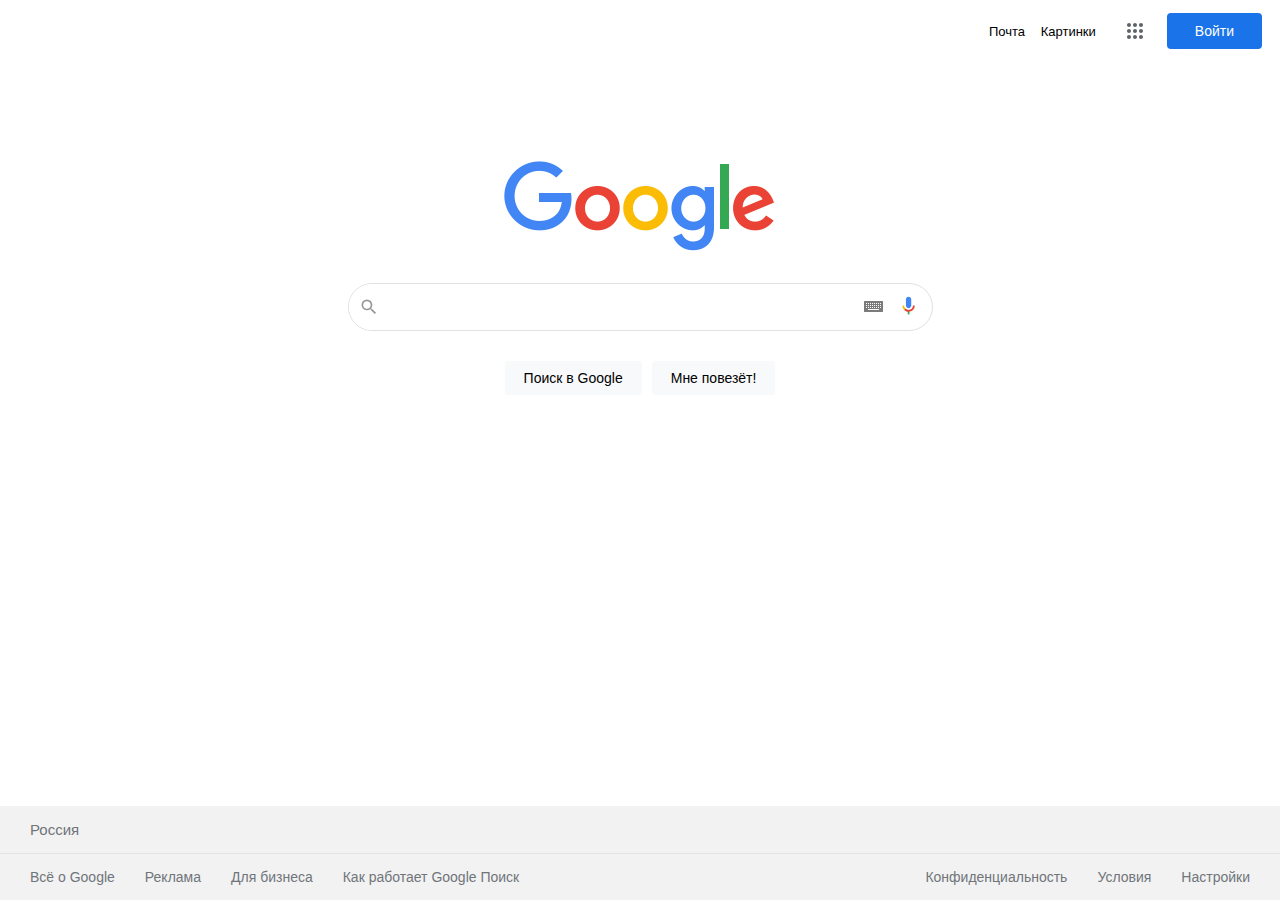
<file: Google/index.html>
<!DOCTYPE html>
<html>

<head>
    <title>Google</title>
    <meta charset="UTF-8">
    <link rel="stylesheet" href="css/style.css">
    <link rel="shortcut icon" href="Images/favicon/google favicon.png" type="image/png">
</head>

<body>
    <div class="screen">
        <header class="header">
            <div class="top_panel">
                <div class="menu">
                    <a href="https://mail.google.com/mail/&ogbl" class="btn_header">Почта</a>
                    <a href="https://www.google.ru/imghp?hl=ru&ogbl" class="btn_header">Картинки</a>
                </div>
                <div class="btn_apps">
                    <a href="https://www.google.ru/intl/ru/about/products">
                        <svg class="apps" focusable="false" viewBox="0 0 24 24">
                            <path
                                d="M6,8c1.1,0 2,-0.9 2,-2s-0.9,-2 -2,-2 -2,0.9 -2,2 0.9,2 2,2zM12,20c1.1,0 2,-0.9 2,-2s-0.9,-2 -2,-2 -2,0.9 -2,2 0.9,2 2,2zM6,20c1.1,0 2,-0.9 2,-2s-0.9,-2 -2,-2 -2,0.9 -2,2 0.9,2 2,2zM6,14c1.1,0 2,-0.9 2,-2s-0.9,-2 -2,-2 -2,0.9 -2,2 0.9,2 2,2zM12,14c1.1,0 2,-0.9 2,-2s-0.9,-2 -2,-2 -2,0.9 -2,2 0.9,2 2,2zM16,6c0,1.1 0.9,2 2,2s2,-0.9 2,-2 -0.9,-2 -2,-2 -2,0.9 -2,2zM12,8c1.1,0 2,-0.9 2,-2s-0.9,-2 -2,-2 -2,0.9 -2,2 0.9,2 2,2zM18,14c1.1,0 2,-0.9 2,-2s-0.9,-2 -2,-2 -2,0.9 -2,2 0.9,2 2,2zM18,20c1.1,0 2,-0.9 2,-2s-0.9,-2 -2,-2 -2,0.9 -2,2 0.9,2 2,2z">
                            </path>
                        </svg>
                    </a>
                </div>
                <a href="https://accounts.google.com/ServiceLogin?hl=ru&passive=true&continue=https://www.google.ru/&ec=GAZAmgQ"
                    class="btn_login">Войти</a>

            </div>

        </header>

        <div class="logo_search">
            <img src="Images/googlelogo.png" class="logo">
            <div class="field">
                <input type="text" class="search">
                <div>
                    <img src="Images/keyboard.png" class="keyboard_icon">
                </div>
                <div class="voice_icon">
                    <svg class="logo_search" focusable="false" viewBox="0 0 24 24" xmlns="http://www.w3.org/2000/svg">
                        <path fill="#4285f4"
                            d="m12 15c1.66 0 3-1.31 3-2.97v-7.02c0-1.66-1.34-3.01-3-3.01s-3 1.34-3 3.01v7.02c0 1.66 1.34 2.97 3 2.97z">
                        </path>
                        <path fill="#34a853" d="m11 18.08h2v3.92h-2z"></path>
                        <path fill="#fbbc05"
                            d="m7.05 16.87c-1.27-1.33-2.05-2.83-2.05-4.87h2c0 1.45 0.56 2.42 1.47 3.38v0.32l-1.15 1.18z">
                        </path>
                        <path fill="#ea4335"
                            d="m12 16.93a4.97 5.25 0 0 1 -3.54 -1.55l-1.41 1.49c1.26 1.34 3.02 2.13 4.95 2.13 3.87 0 6.99-2.92 6.99-7h-1.99c0 2.92-2.24 4.93-5 4.93z">
                        </path>
                    </svg>
                </div>
            </div>
        </div>

        <div class="btns">
            <div class="btns">
                <a href="#" class="btn">Поиск в Google</a>
            </div>
            <div class="btns">
                <a href="https://www.google.com/doodles" class="btn">Мне повезёт!</a>
            </div>
        </div>

        <footer class="footer">
            <div class="line line_first">
                Россия
            </div>
            <div class="line line_second">
                <div class="menu_footer">
                    <div><a href="https://about.google/?utm_source=google-RU&utm_medium=referral&utm_campaign=hp-footer&fg=1"
                            class="footer_btns">Всё о Google</a></div>
                    <div><a href="https://www.google.ru/intl/ru_ru/ads/?subid=ww-ww-et-g-awa-a-g_hpafoot1_1!o2&utm_source=google.com&utm_medium=referral&utm_campaign=google_hpafooter&fg=1"
                            class="footer_btns">Реклама</a></div>
                    <div><a href="https://www.google.ru/services/?subid=ww-ww-et-g-awa-a-g_hpbfoot1_1!o2&utm_source=google.com&utm_medium=referral&utm_campaign=google_hpbfooter&fg=1"
                            class="footer_btns">Для бизнеса</a></div>
                    <div><a href="https://google.com/search/howsearchworks/?fg=1" class="footer_btns">Как работает
                            Google Поиск</a></div>
                </div>
                <div class="menu_footer">
                    <div><a href="https://policies.google.com/privacy?hl=ru&fg=1"
                            class="footer_btns">Конфиденциальность</a></div>
                    <div><a href="https://policies.google.com/terms?hl=ru&fg=1" class="footer_btns">Условия</a></div>
                    <div><a href="#" class="footer_btns">Настройки</a></div>
                </div>
            </div>
        </footer>
    </div>
</body>

</html>
</file>
<file: Google/css/style.css>
body {
    font-family: Arial, Helvetica, sans-serif;
    font-size: 13px;
    position: relative;
    opacity: 1;
    overflow: hidden;
    min-width: 320px;
}

.screen{
    height: 100vh;
    width: 100%;
}

.top_panel {
    list-style-type: none;
    display: flex;
    align-items: center;
    justify-content: flex-end;
    padding-right: 10px;
    padding-top: 5px;
}

.menu {
    display: inline-block;
    margin-right: 15px;
}

.btn_header {
    font-size: 13px;
    color: black;
    text-decoration: none;
    margin-right: 12px;
}
.btn_header:hover {
    text-decoration: underline;
}

.btn_apps {
    opacity: 7;
    transition: opacity;
    margin-right: 20px;
    padding-top: 2px;
}

.apps:hover {
    opacity: 1;
}
.apps {
    width: 24px;
    color: #5f6368;
    fill: currentColor;
}

.btn_login {
    font-size: 14px;
    text-decoration: none;
    background-color: #1a73e8;
    color: white;
    border-radius: 4px;
    border: 1px solid transparent;
    padding: 9px 27px;
    line-height: 16px;
}
.btn_login:hover {
    box-shadow: 0 1px 2px 0 rgb(66 133 244 / 30%), 0 1px 3px 1px rgb(66 133 244 / 15%);
    background-color: #4b8bf1;
}

.logo_search {
    max-width: 585px;
    margin: 0 auto;
}

.logo {
    padding-top: 112px;
    display: block;
    margin: 0 auto;
}

.field {
    display: flex;
    align-items: center;
    position: relative;
    border-radius: 30px;
    border: 1px solid #dfe1e5;
    transition: box-shadow;
    margin: 30px 0 30px;
    padding-right: 12px;
}
.field:hover {
    box-shadow: 0 3px 6px rgba(0, 0, 0, .15);
}
.field::before {
    content: '';
    background-position: center;
    background-repeat: no-repeat;
    background-image: url('/Google/Images/search.svg');
    opacity: .4;
    position: absolute;
    left: 10px;
    width: 20px;
    height: 20px;
}
.search {
    width: 100%;
    font-size: 16px;
    padding: 14px 42px;
    border-radius: 30px;
    border: none;
    outline: none;
    outline-offset: none;
}

.voice_icon {
    width: 28px;
}
.keyboard_icon {
    padding-right: 15px;
}

.btns {
    display: flex;
    justify-content: center;
    padding-left: 5px;
    padding-right: 5px;
}

.btn {
    font-size: 14px;
    background-color: #f8f9fa;
    text-decoration: none;
    color: black;
    border-radius: 4px;
    border: 1px solid transparent;
    padding: 8px 18px;
    line-height: 16px;
}
.btn:hover {
    background-color: #f8f9fa;
    box-shadow: 0px 0px 1px 1px rgba(0, 0, 0, 0.12);
}

.footer {
    bottom: 0;
    left: 0;
    position: fixed;
    width: 100%;
}

.line {
    background-color: #F2F2F2;
    width: 100%;
    display: flex;
    justify-content: space-between;
    align-items: center;
    padding: 15px 30px;
}

.line_first {
    justify-content: flex-start;
    font-size: 15px;
    color: #70757a;
}

.line_second {
    font-size: 14px;
    padding-right: 30px;
    border-top: 1px solid #E4E4E4;
}

.menu_footer {
    display: flex;
    justify-content: flex-end;
    padding-right: 30px;
}
.footer_btns {
    padding-right: 30px;
    text-decoration: none;
    color: #70757a;
}
.footer_btns:hover {
    text-decoration: underline;
}

.center_footer {
    display: flex;
    align-items: center;
    justify-content: space-between;
}
</file>
